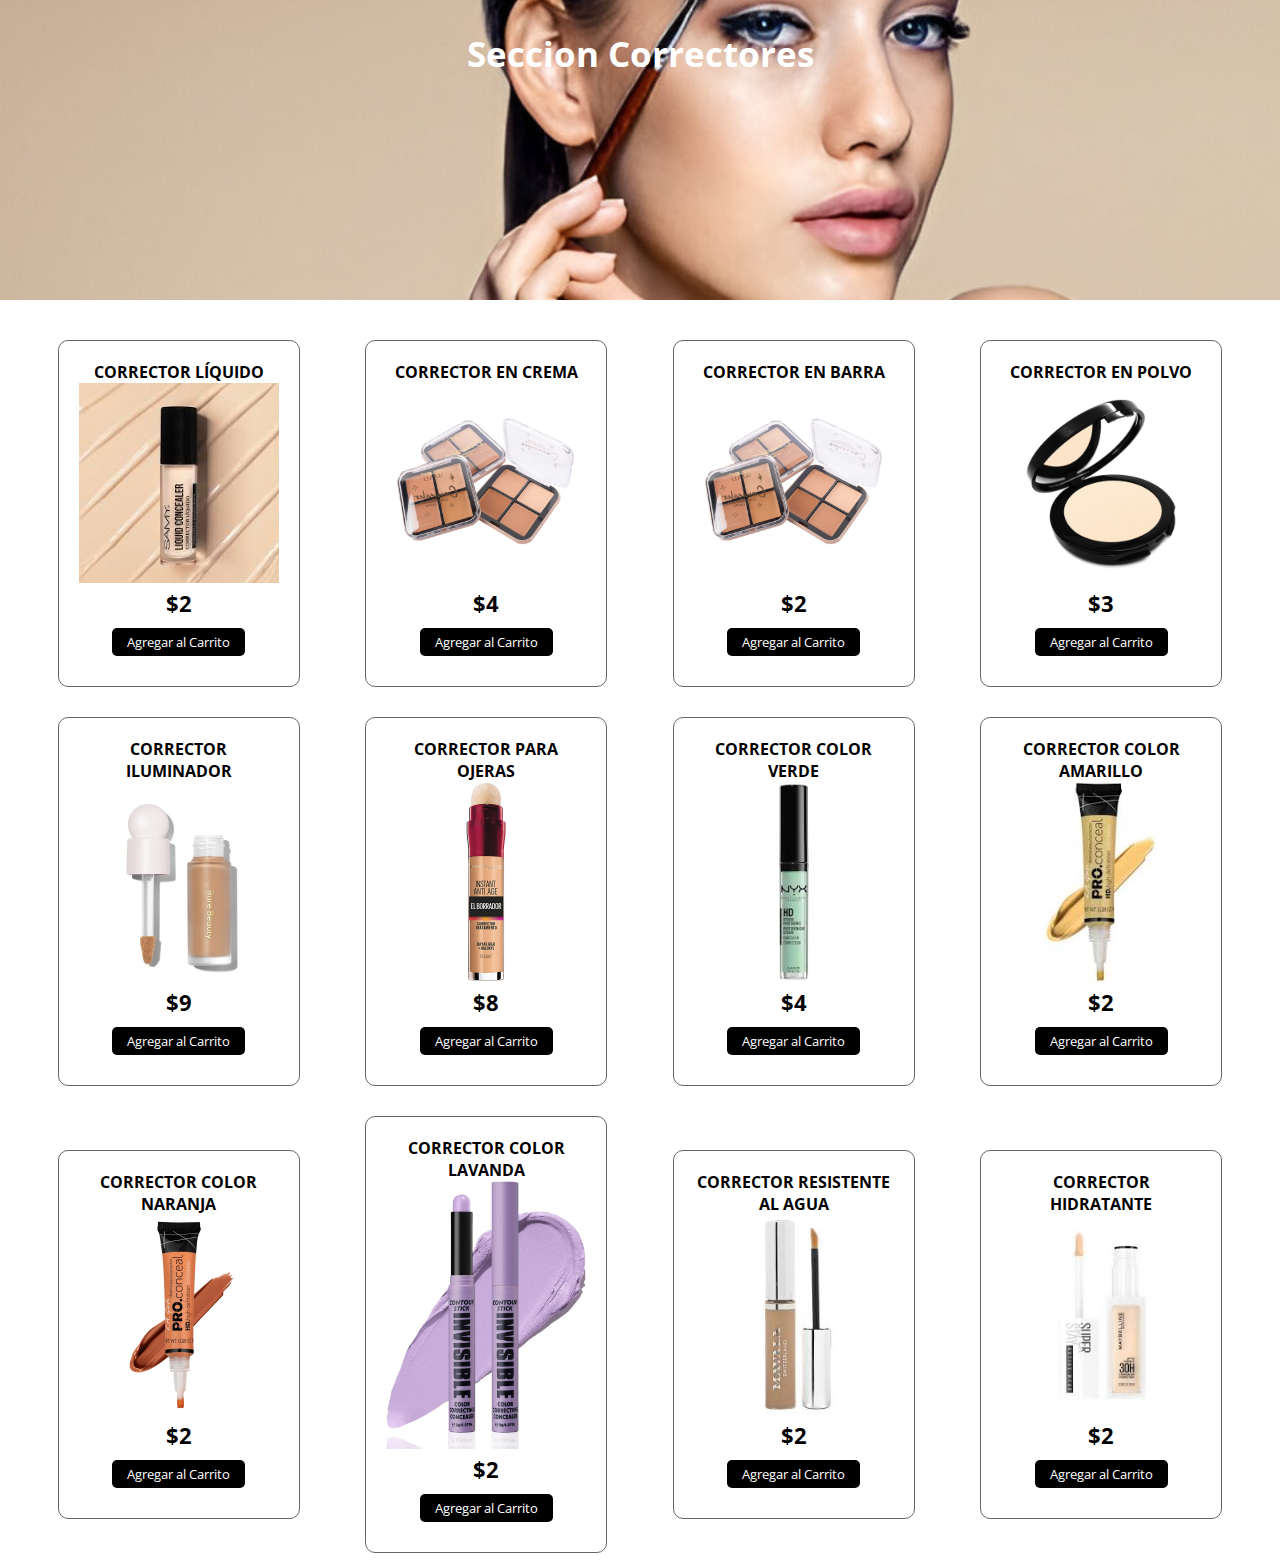
<file: correctores/index.html>
<!DOCTYPE html>
<html lang="es">
<head>
    <meta charset="UTF-8">
    <meta http-equiv="X-UA-Compatible" content="IE=edge">
    <meta name="viewport" content="width=device-width, initial-scale=1.0">
    <link rel="stylesheet" href="https://cdnjs.cloudflare.com/ajax/libs/font-awesome/6.2.1/css/all.min.css" integrity="sha512-MV7K8+y+gLIBoVD59lQIYicR65iaqukzvf/nwasF0nqhPay5w/9lJmVM2hMDcnK1OnMGCdVK+iQrJ7lzPJQd1w==" crossorigin="anonymous" referrerpolicy="no-referrer" />
    <link rel="stylesheet" href="estilo.css">
    <script src="app.js" async></script>
    <title>correctores | </title>
</head>
<body>
    <header>
        <h1>Seccion Correctores</h1>
    </header>
    <section class="contenedor">
        <div class="contenedor-items">
            <div class="item">
                <span class="titulo-item">Corrector líquido</span>
                <img src="img/correctorliquido.jpeg" alt="" class="img-item">
                <span class="precio-item">$2</span>
                <button class="boton-item">Agregar al Carrito</button>
            </div>
            <div class="item">
                <span class="titulo-item">Corrector en crema</span>
                <img src="img/Correctorencrema.jpg" alt="" class="img-item">
                <span class="precio-item">$4</span>
                <button class="boton-item">Agregar al Carrito</button>
            </div>
            <div class="item">
                <span class="titulo-item">Corrector en barra</span>
                <img src="img/Correctorencrema.jpg" alt="" class="img-item">
                <span class="precio-item">$2</span>
                <button class="boton-item">Agregar al Carrito</button>
            </div>
            <div class="item">
                <span class="titulo-item">Corrector en polvo</span>
                <img src="img/correctorenpolvo.jpg" alt="" class="img-item">
                <span class="precio-item">$3</span>
                <button class="boton-item">Agregar al Carrito</button>
            </div>
            <div class="item">
                <span class="titulo-item">Corrector iluminador</span>
                <img src="img/iluminador.jpg" alt="" class="img-item">
                <span class="precio-item">$9</span>
                <button class="boton-item">Agregar al Carrito</button>
            </div>
            <div class="item">
                <span class="titulo-item">Corrector para ojeras</span>
                <img src="img/ojeras.jpg" alt="" class="img-item">
                <span class="precio-item">$8</span>
                <button class="boton-item">Agregar al Carrito</button>
            </div>
            <div class="item">
                <span class="titulo-item">Corrector color verde</span>
                <img src="img/verde.jpeg" alt="" class="img-item">
                <span class="precio-item">$4</span>
                <button class="boton-item">Agregar al Carrito</button>
            </div>
            <div class="item">
                <span class="titulo-item">Corrector color amarillo</span>
                <img src="img/amarillo.jpeg" alt="" class="img-item">
                <span class="precio-item">$2</span>
                <button class="boton-item">Agregar al Carrito</button>
            </div>
            <div class="item">
                <span class="titulo-item">Corrector color naranja</span>
                <img src="img/naranja.png" alt="" class="img-item">
                <span class="precio-item">$2</span>
                <button class="boton-item">Agregar al Carrito</button>
            </div>
            <div class="item">
                <span class="titulo-item">Corrector color lavanda</span>
                <img src="img/lavanda.jpg" alt="" class="img-item">
                <span class="precio-item">$2</span>
                <button class="boton-item">Agregar al Carrito</button>
            </div>
            <div class="item">
                <span class="titulo-item">Corrector resistente al agua</span>
                <img src="img/agua.jpeg" alt="" class="img-item">
                <span class="precio-item">$2</span>
                <button class="boton-item">Agregar al Carrito</button>
            </div>
            <div class="item">
                <span class="titulo-item">Corrector hidratante</span>
                <img src="img/hidratante.jpeg" alt="" class="img-item">
                <span class="precio-item">$2</span>
                <button class="boton-item">Agregar al Carrito</button>
            </div>
        </div>
        <!-- Carrito de Compras -->
        <div class="carrito" id="carrito">
            <div class="header-carrito">
                <h2>Tu Carrito</h2>
            </div>

            <div class="carrito-items">
                <!-- 
                <div class="carrito-item">
                    <img src="img/boxengasse.png" width="80px" alt="">
                    <div class="carrito-item-detalles">
                        <span class="carrito-item-titulo">Box Engasse</span>
                        <div class="selector-cantidad">
                            <i class="fa-solid fa-minus restar-cantidad"></i>
                            <input type="text" value="1" class="carrito-item-cantidad" disabled>
                            <i class="fa-solid fa-plus sumar-cantidad"></i>
                        </div>
                        <span class="carrito-item-precio">$15.000,00</span>
                    </div>
                   <span class="btn-eliminar">
                        <i class="fa-solid fa-trash"></i>
                   </span>
                </div>
                <div class="carrito-item">
                    <img src="img/skinglam.png" width="80px" alt="">
                    <div class="carrito-item-detalles">
                        <span class="carrito-item-titulo">Skin Glam</span>
                        <div class="selector-cantidad">
                            <i class="fa-solid fa-minus restar-cantidad"></i>
                            <input type="text" value="3" class="carrito-item-cantidad" disabled>
                            <i class="fa-solid fa-plus sumar-cantidad"></i>
                        </div>
                        <span class="carrito-item-precio">$18.000,00</span>
                    </div>
                   <button class="btn-eliminar">
                        <i class="fa-solid fa-trash"></i>
                   </button>
                </div>
                 -->
            </div>
            <div class="carrito-total">
                <div class="fila">
                    <strong>Tu Total</strong>
                    <span class="carrito-precio-total">
                        $120.000,00
                    </span>
                </div>
                <button class="btn-pagar">Pagar <i class="fa-solid fa-bag-shopping"></i> </button>
            </div>
        </div>
    </section>
</body>
</html>
</file>
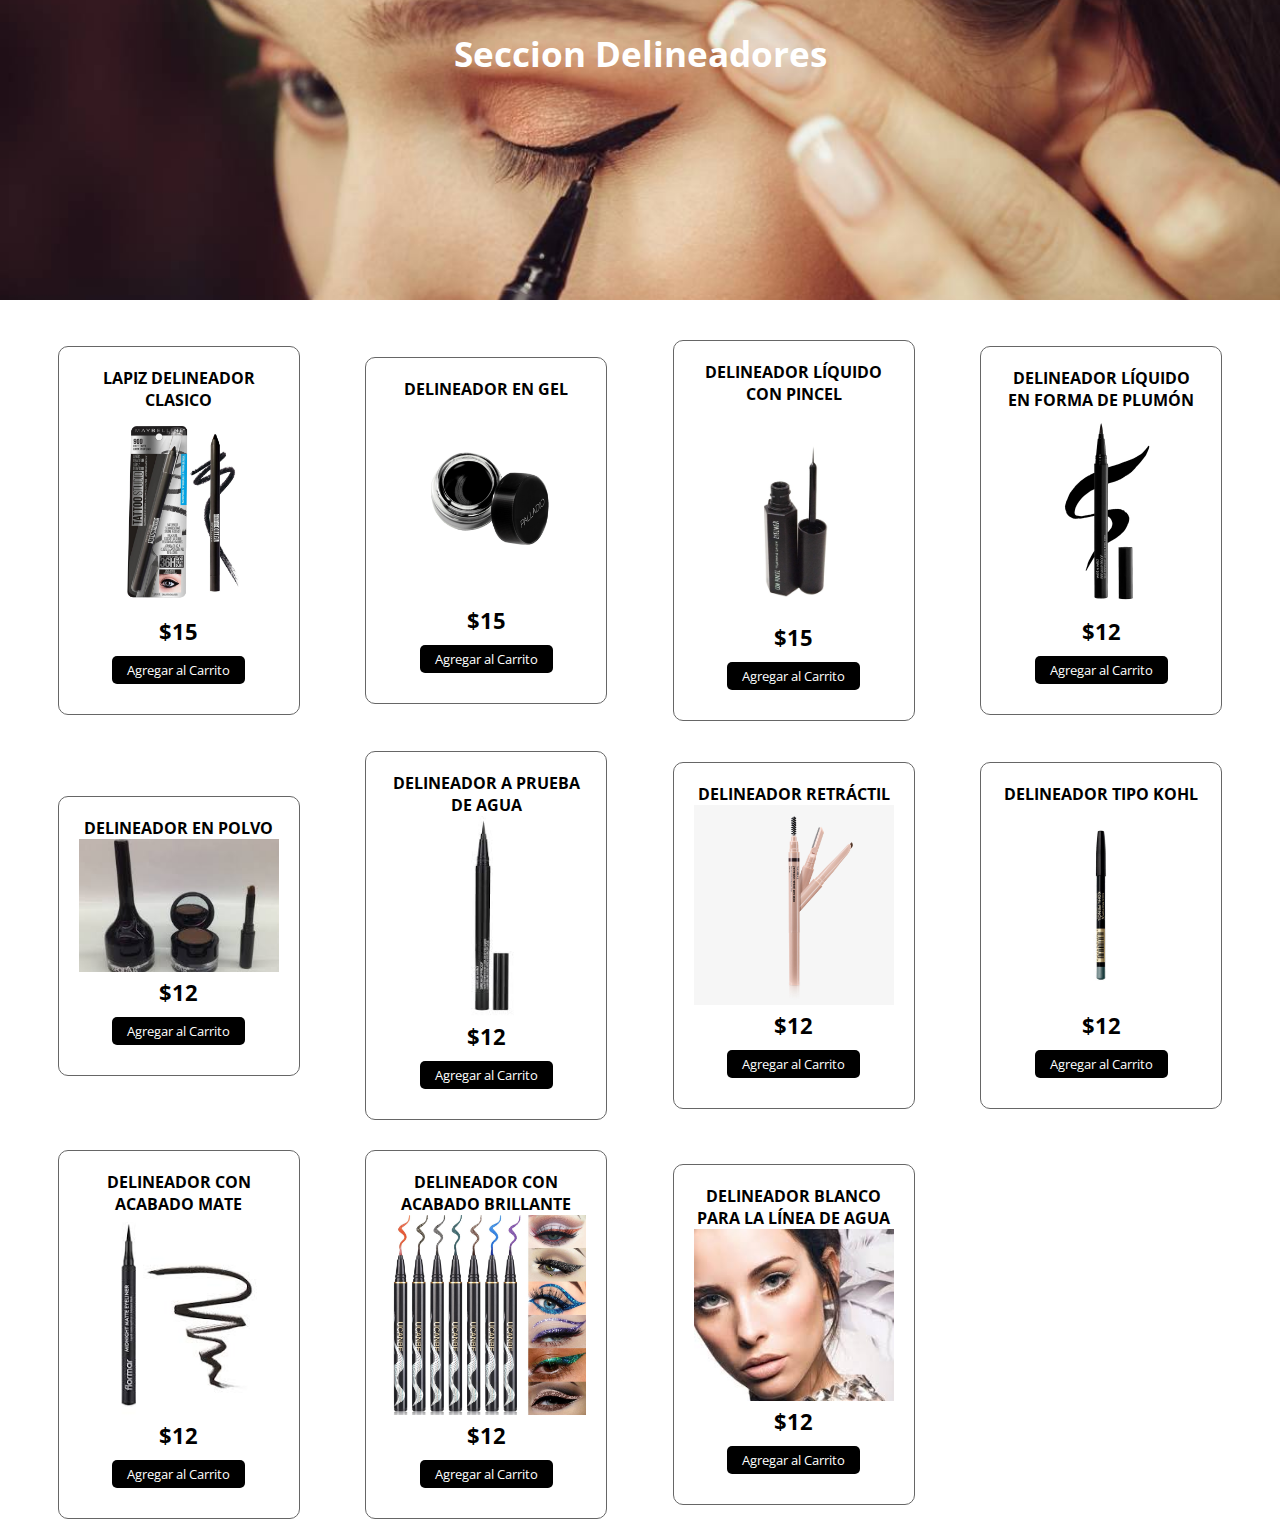
<file: Delineadores/index.html>
<!DOCTYPE html>
<html lang="es">
<head>
    <meta charset="UTF-8">
    <meta http-equiv="X-UA-Compatible" content="IE=edge">
    <meta name="viewport" content="width=device-width, initial-scale=1.0">
    <link rel="stylesheet" href="https://cdnjs.cloudflare.com/ajax/libs/font-awesome/6.2.1/css/all.min.css" integrity="sha512-MV7K8+y+gLIBoVD59lQIYicR65iaqukzvf/nwasF0nqhPay5w/9lJmVM2hMDcnK1OnMGCdVK+iQrJ7lzPJQd1w==" crossorigin="anonymous" referrerpolicy="no-referrer" />
    <link rel="stylesheet" href="estilo.css">
    <script src="app.js" async></script>
    <title>Delineadores | </title>
</head>
<body>
    <header>
        <h1>Seccion Delineadores</h1>
    </header>
    <section class="contenedor">
        <!-- Contenedor de elementos -->
        <div class="contenedor-items">
            <div class="item">
                <span class="titulo-item">Lapiz Delineador Clasico</span>
                <img src="img/delienador1.jpg" alt="" class="img-item">
                <span class="precio-item">$15</span>
                <button class="boton-item">Agregar al Carrito</button>
            </div>
            <div class="item">
                <span class="titulo-item">Delineador en Gel</span>
                <img src="img/gel.jpg" alt="" class="img-item">
                <span class="precio-item">$15</span>
                <button class="boton-item">Agregar al Carrito</button>
            </div>
            <div class="item">
                <span class="titulo-item">Delineador líquido con pincel</span>
                <img src="img/liquidopincel.jpeg" alt="" class="img-item">
                <span class="precio-item">$15</span>
                <button class="boton-item">Agregar al Carrito</button>
            </div>
            <div class="item">
                <span class="titulo-item">Delineador líquido en forma de plumón</span>
                <img src="img/plumon.jpg" alt="" class="img-item">
                <span class="precio-item">$12</span>
                <button class="boton-item">Agregar al Carrito</button>
            </div>
            <div class="item">
                <span class="titulo-item">Delineador en polvo</span>
                <img src="img/polvoi.jpeg" alt="" class="img-item">
                <span class="precio-item">$12</span>
                <button class="boton-item">Agregar al Carrito</button>
            </div>
            <div class="item">
                <span class="titulo-item">Delineador a prueba de agua</span>
                <img src="img/apruebadeagua.jpeg" alt="" class="img-item">
                <span class="precio-item">$12</span>
                <button class="boton-item">Agregar al Carrito</button>
            </div>
            <div class="item">
                <span class="titulo-item">Delineador retráctil</span>
                <img src="img/retractil.jpg" alt="" class="img-item">
                <span class="precio-item">$12</span>
                <button class="boton-item">Agregar al Carrito</button>
            </div>
            <div class="item">
                <span class="titulo-item">Delineador tipo kohl</span>
                <img src="img/tipokhol.jpg" alt="" class="img-item">
                <span class="precio-item">$12</span>
                <button class="boton-item">Agregar al Carrito</button>
            </div>
            <div class="item">
                <span class="titulo-item">Delineador con acabado mate</span>
                <img src="img/mate.jpeg" alt="" class="img-item">
                <span class="precio-item">$12</span>
                <button class="boton-item">Agregar al Carrito</button>
            </div>
            <div class="item">
                <span class="titulo-item">Delineador con acabado brillante</span>
                <img src="img/brillante.jpg" alt="" class="img-item">
                <span class="precio-item">$12</span>
                <button class="boton-item">Agregar al Carrito</button>
            </div>
            <div class="item">
                <span class="titulo-item">Delineador blanco para la línea de agua</span>
                <img src="img/blancaagua.jpeg" alt="" class="img-item">
                <span class="precio-item">$12</span>
                <button class="boton-item">Agregar al Carrito</button>
            </div>
        </div>
        <!-- Carrito de Compras -->
        <div class="carrito" id="carrito">
            <div class="header-carrito">
                <h2>Tu Carrito</h2>
            </div>

            <div class="carrito-items">
                <!-- 
                <div class="carrito-item">
                    <img src="img/boxengasse.png" width="80px" alt="">
                    <div class="carrito-item-detalles">
                        <span class="carrito-item-titulo">Box Engasse</span>
                        <div class="selector-cantidad">
                            <i class="fa-solid fa-minus restar-cantidad"></i>
                            <input type="text" value="1" class="carrito-item-cantidad" disabled>
                            <i class="fa-solid fa-plus sumar-cantidad"></i>
                        </div>
                        <span class="carrito-item-precio">$15.000,00</span>
                    </div>
                   <span class="btn-eliminar">
                        <i class="fa-solid fa-trash"></i>
                   </span>
                </div>
                <div class="carrito-item">
                    <img src="img/skinglam.png" width="80px" alt="">
                    <div class="carrito-item-detalles">
                        <span class="carrito-item-titulo">Skin Glam</span>
                        <div class="selector-cantidad">
                            <i class="fa-solid fa-minus restar-cantidad"></i>
                            <input type="text" value="3" class="carrito-item-cantidad" disabled>
                            <i class="fa-solid fa-plus sumar-cantidad"></i>
                        </div>
                        <span class="carrito-item-precio">$18.000,00</span>
                    </div>
                   <button class="btn-eliminar">
                        <i class="fa-solid fa-trash"></i>
                   </button>
                </div>
                 -->
            </div>
            <div class="carrito-total">
                <div class="fila">
                    <strong>Tu Total</strong>
                    <span class="carrito-precio-total">
                        $120.000,00
                    </span>
                </div>
                <button class="btn-pagar">Pagar <i class="fa-solid fa-bag-shopping"></i> </button>
            </div>
        </div>
    </section>
</body>
</html>
</file>
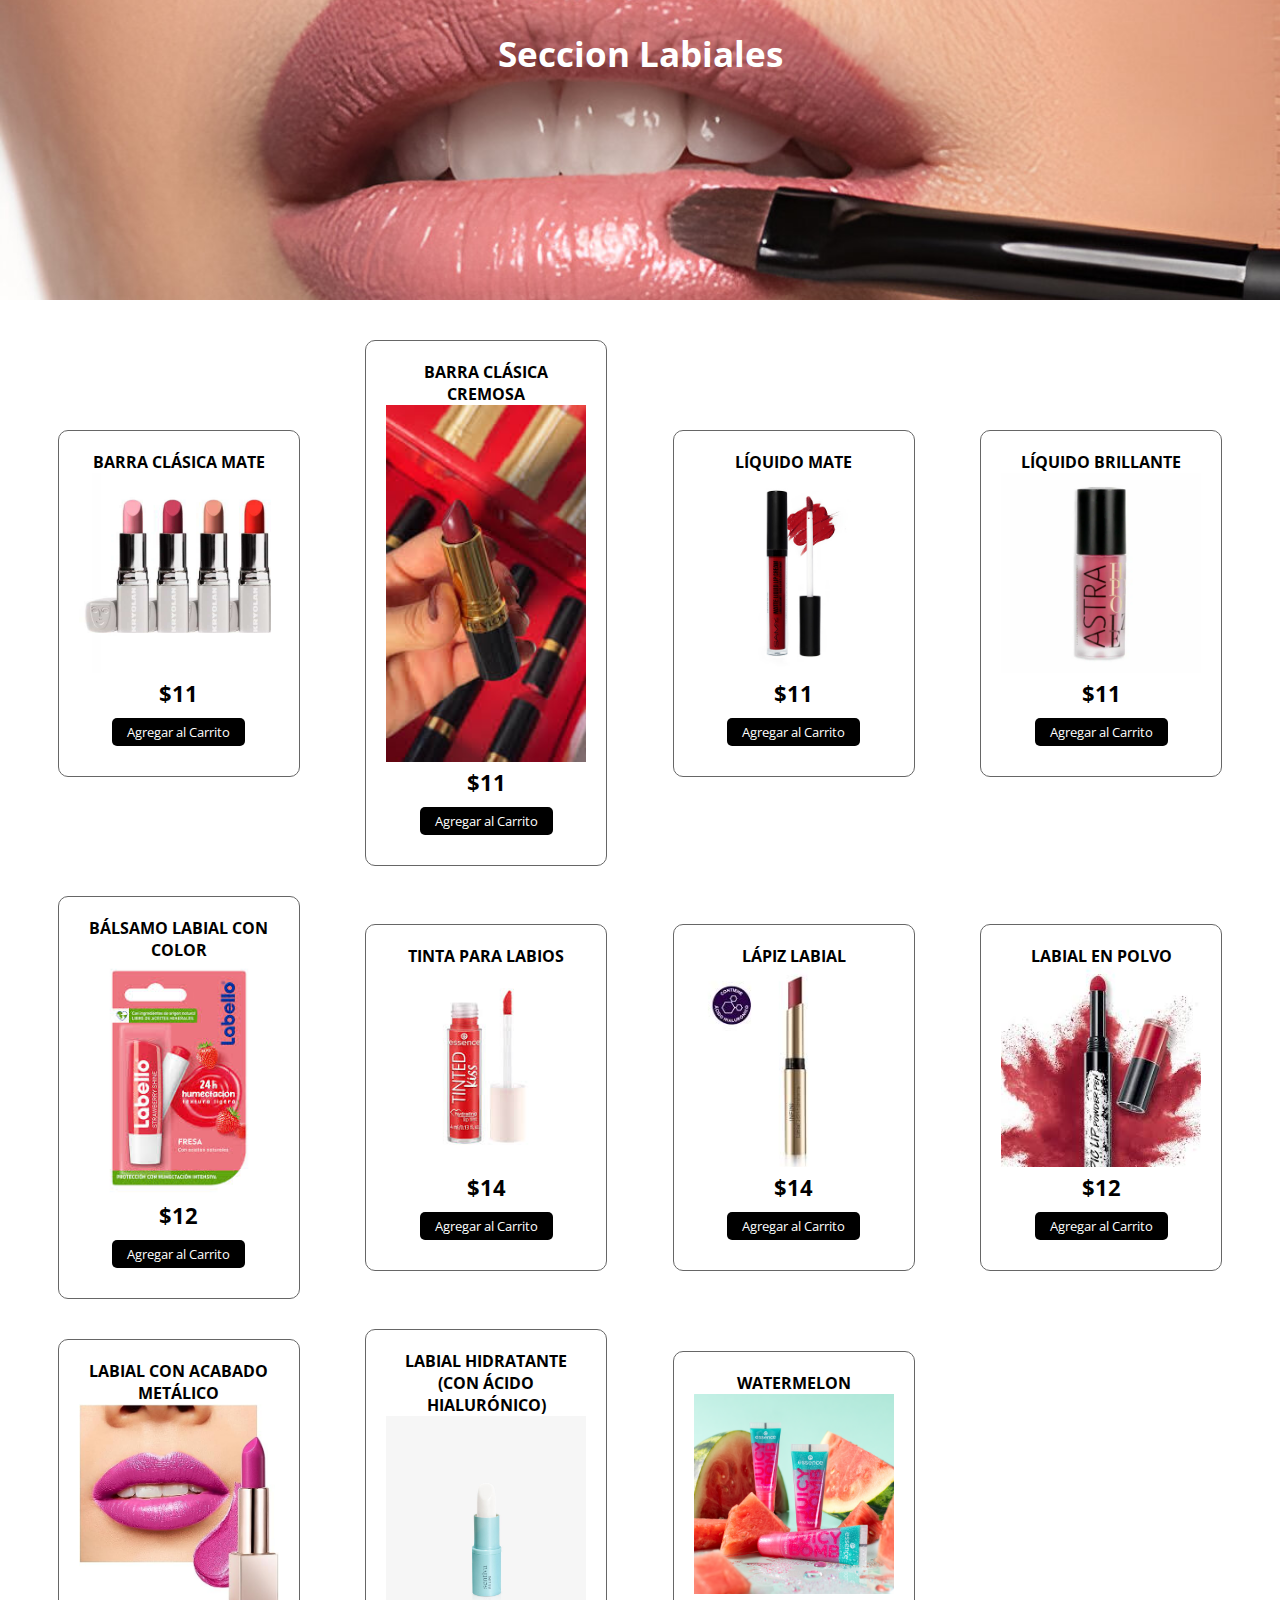
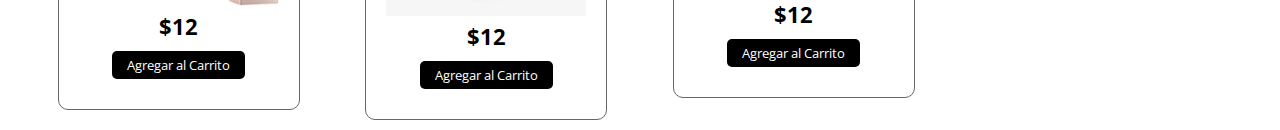
<file: Labiales/index.html>
<!DOCTYPE html>
<html lang="es">
<head>
    <meta charset="UTF-8">
    <meta http-equiv="X-UA-Compatible" content="IE=edge">
    <meta name="viewport" content="width=device-width, initial-scale=1.0">
    <link rel="stylesheet" href="https://cdnjs.cloudflare.com/ajax/libs/font-awesome/6.2.1/css/all.min.css" integrity="sha512-MV7K8+y+gLIBoVD59lQIYicR65iaqukzvf/nwasF0nqhPay5w/9lJmVM2hMDcnK1OnMGCdVK+iQrJ7lzPJQd1w==" crossorigin="anonymous" referrerpolicy="no-referrer" />
    <link rel="stylesheet" href="estilo.css">
    <script src="app.js" async></script>
    <title>Labiales | </title>
</head>
<body>
    <header>
        <h1>Seccion Labiales</h1>
    </header>
    <section class="contenedor">
        <!-- Contenedor de elementos -->
        <div class="contenedor-items">
            <div class="item">
                <span class="titulo-item">Barra clásica mate</span>
                <img src="img/barraclasica.jpg" alt="" class="img-item">
                <span class="precio-item">$11</span>
                <button class="boton-item">Agregar al Carrito</button>
            </div>
            <div class="item">
                <span class="titulo-item">Barra clásica cremosa                </span>
                <img src="img/cremosa.jpeg" alt="" class="img-item">
                <span class="precio-item">$11</span>
                <button class="boton-item">Agregar al Carrito</button>
            </div>
            <div class="item">
                <span class="titulo-item">Líquido mate</span>
                <img src="img/mate.jpg" alt="" class="img-item">
                <span class="precio-item">$11</span>
                <button class="boton-item">Agregar al Carrito</button>
            </div>
            <div class="item">
                <span class="titulo-item">Líquido brillante</span>
                <img src="img/brillantelabial.jpeg" alt="" class="img-item">
                <span class="precio-item">$11</span>
                <button class="boton-item">Agregar al Carrito</button>
            </div>
            <div class="item">
                <span class="titulo-item">Bálsamo labial con color</span>
                <img src="img/balsamo.jpeg" alt="" class="img-item">
                <span class="precio-item">$12</span>
                <button class="boton-item">Agregar al Carrito</button>
            </div>
            <div class="item">
                <span class="titulo-item">Tinta para labios</span>
                <img src="img/tinte.jpeg" alt="" class="img-item">
                <span class="precio-item">$14</span>
                <button class="boton-item">Agregar al Carrito</button>
            </div>
            <div class="item">
                <span class="titulo-item">Lápiz labial</span>
                <img src="img/lapiz.jpeg" alt="" class="img-item">
                <span class="precio-item">$14</span>
                <button class="boton-item">Agregar al Carrito</button>
            </div>
            <div class="item">
                <span class="titulo-item">Labial en polvo</span>
                <img src="img/labialenpolvo.jpeg" alt="" class="img-item">
                <span class="precio-item">$12</span>
                <button class="boton-item">Agregar al Carrito</button>
            </div>
            <div class="item">
                <span class="titulo-item">Labial con acabado metálico</span>
                <img src="img/metalico.jpg" alt="" class="img-item">
                <span class="precio-item">$12</span>
                <button class="boton-item">Agregar al Carrito</button>
            </div>
            <div class="item">
                <span class="titulo-item">Labial hidratante (con ácido hialurónico)</span>
                <img src="img/labialhidratante.jpg" alt="" class="img-item">
                <span class="precio-item">$12</span>
                <button class="boton-item">Agregar al Carrito</button>
            </div>
            <div class="item">
                <span class="titulo-item">watermelon</span>
                <img src="img/watermelon.png" alt="" class="img-item">
                <span class="precio-item">$12</span>
                <button class="boton-item">Agregar al Carrito</button>
            </div>
        </div>
        <!-- Carrito de Compras -->
        <div class="carrito" id="carrito">
            <div class="header-carrito">
                <h2>Tu Carrito</h2>
            </div>

            <div class="carrito-items">
                <!-- 
                <div class="carrito-item">
                    <img src="img/boxengasse.png" width="80px" alt="">
                    <div class="carrito-item-detalles">
                        <span class="carrito-item-titulo">Box Engasse</span>
                        <div class="selector-cantidad">
                            <i class="fa-solid fa-minus restar-cantidad"></i>
                            <input type="text" value="1" class="carrito-item-cantidad" disabled>
                            <i class="fa-solid fa-plus sumar-cantidad"></i>
                        </div>
                        <span class="carrito-item-precio">$15,000,00</span>
                    </div>
                   <span class="btn-eliminar">
                        <i class="fa-solid fa-trash"></i>
                   </span>
                </div>
                <div class="carrito-item">
                    <img src="img/skinglam.png" width="80px" alt="">
                    <div class="carrito-item-detalles">
                        <span class="carrito-item-titulo">Skin Glam</span>
                        <div class="selector-cantidad">
                            <i class="fa-solid fa-minus restar-cantidad"></i>
                            <input type="text" value="3" class="carrito-item-cantidad" disabled>
                            <i class="fa-solid fa-plus sumar-cantidad"></i>
                        </div>
                        <span class="carrito-item-precio">$18,000,00</span>
                    </div>
                   <button class="btn-eliminar">
                        <i class="fa-solid fa-trash"></i>
                   </button>
                </div>
                 -->
            </div>
            <div class="carrito-total">
                <div class="fila">
                    <strong>Tu Total</strong>
                    <span class="carrito-precio-total">
                        $120,000,00
                    </span>
                </div>
                <button class="btn-pagar">Pagar <i class="fa-solid fa-bag-shopping"></i> </button>
            </div>
        </div>
    </section>
</body>
</html>
</file>
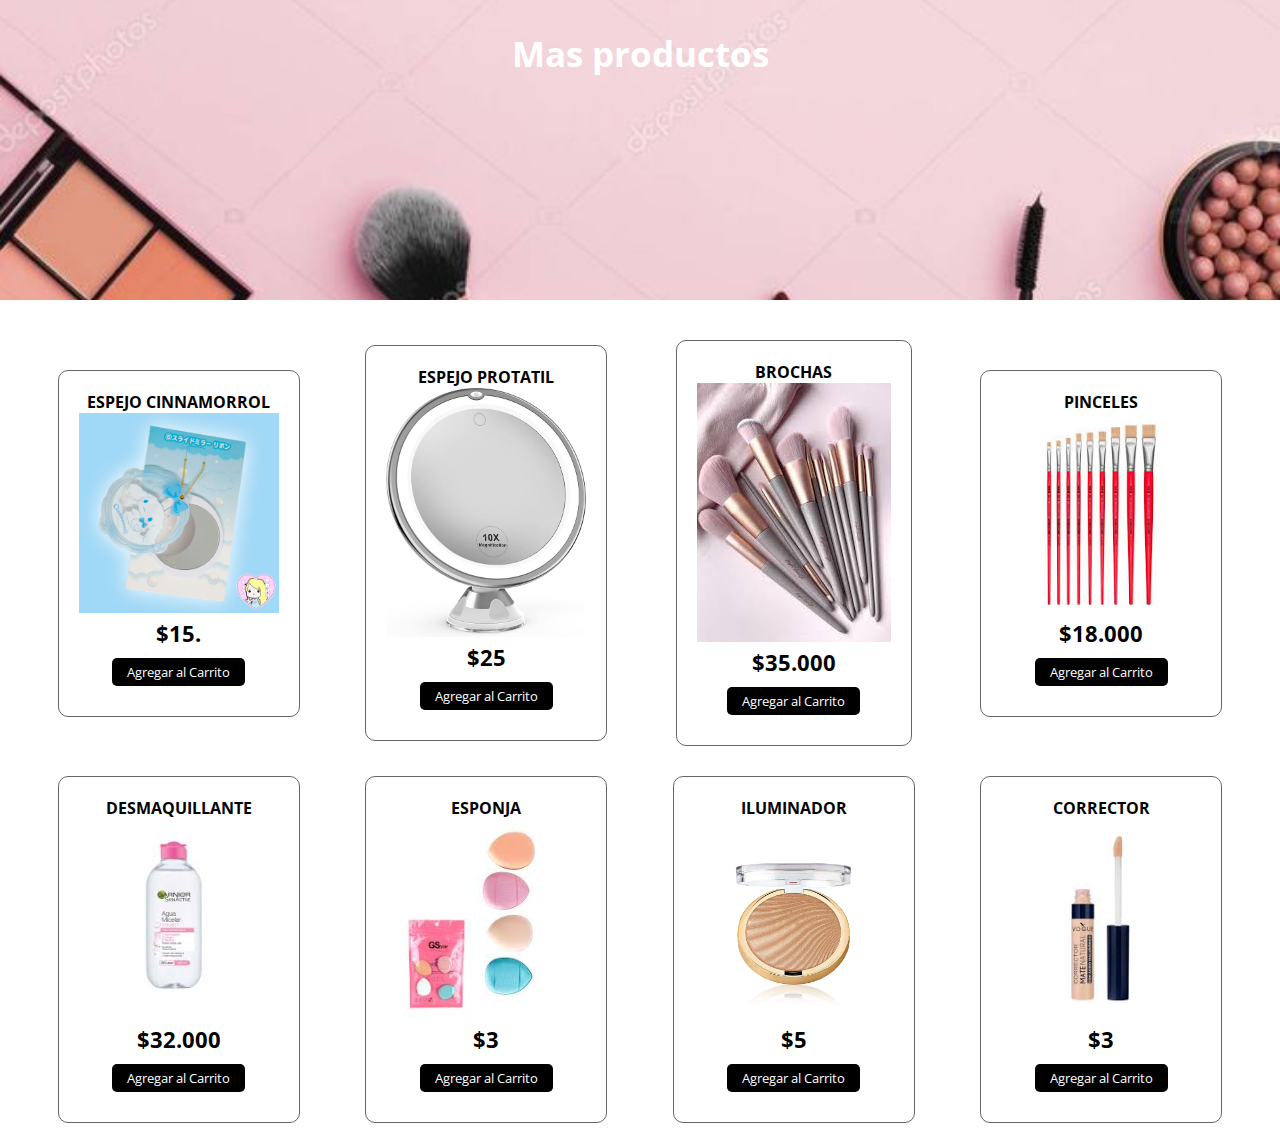
<file: Mas/index.html>
<!DOCTYPE html>
<html lang="es">
<head>
    <meta charset="UTF-8">
    <meta http-equiv="X-UA-Compatible" content="IE=edge">
    <meta name="viewport" content="width=device-width, initial-scale=1.0">
    <link rel="stylesheet" href="https://cdnjs.cloudflare.com/ajax/libs/font-awesome/6.2.1/css/all.min.css" integrity="sha512-MV7K8+y+gLIBoVD59lQIYicR65iaqukzvf/nwasF0nqhPay5w/9lJmVM2hMDcnK1OnMGCdVK+iQrJ7lzPJQd1w==" crossorigin="anonymous" referrerpolicy="no-referrer" />
    <link rel="stylesheet" href="estilo.css">
    <script src="app.js" async></script>
    <title>Productos | </title>
</head>
<body>
    <header>
        <h1>Mas productos</h1>
    </header>
    <section class="contenedor">
        <!-- Contenedor de elementos -->
        <div class="contenedor-items">
            <div class="item">
                <span class="titulo-item">Espejo Cinnamorrol</span>
                <img src="img/cinna.jpg" alt="" class="img-item">
                <span class="precio-item">$15.</span>
                <button class="boton-item">Agregar al Carrito</button>
            </div>
            <div class="item">
                <span class="titulo-item">Espejo Protatil</span>
                <img src="img/portatil.jpeg" alt="" class="img-item">
                <span class="precio-item">$25</span>
                <button class="boton-item">Agregar al Carrito</button>
            </div>
            <div class="item">
                <span class="titulo-item">Brochas</span>
                <img src="img/brochas.jpeg" alt="" class="img-item">
                <span class="precio-item">$35.000</span>
                <button class="boton-item">Agregar al Carrito</button>
            </div>
            <div class="item">
                <span class="titulo-item">Pinceles</span>
                <img src="img/pinceles.jpeg" alt="" class="img-item">
                <span class="precio-item">$18.000</span>
                <button class="boton-item">Agregar al Carrito</button>
            </div>
            <div class="item">
                <span class="titulo-item">desmaquillante</span>
                <img src="img/desmaquillante.jpeg" alt="" class="img-item">
                <span class="precio-item">$32.000</span>
                <button class="boton-item">Agregar al Carrito</button>
            </div>
            <div class="item">
                <span class="titulo-item">esponja</span>
                <img src="img/esponja.jpeg" alt="" class="img-item">
                <span class="precio-item">$3</span>
                <button class="boton-item">Agregar al Carrito</button>
            </div>
            <div class="item">
                <span class="titulo-item">iluminador</span>
                <img src="img/iluminado.jpg" alt="" class="img-item">
                <span class="precio-item">$5</span>
                <button class="boton-item">Agregar al Carrito</button>
            </div>
            <div class="item">
                <span class="titulo-item">Corrector</span>
                <img src="img/images.jpeg" alt="" class="img-item">
                <span class="precio-item">$3</span>
                <button class="boton-item">Agregar al Carrito</button>
            </div>
        </div>
        <!-- Carrito de Compras -->
        <div class="carrito" id="carrito">
            <div class="header-carrito">
                <h2>Tu Carrito</h2>
            </div>

            <div class="carrito-items">
                <!-- 
                <div class="carrito-item">
                    <img src="img/boxengasse.png" width="80px" alt="">
                    <div class="carrito-item-detalles">
                        <span class="carrito-item-titulo">Box Engasse</span>
                        <div class="selector-cantidad">
                            <i class="fa-solid fa-minus restar-cantidad"></i>
                            <input type="text" value="1" class="carrito-item-cantidad" disabled>
                            <i class="fa-solid fa-plus sumar-cantidad"></i>
                        </div>
                        <span class="carrito-item-precio">$15.000,00</span>
                    </div>
                   <span class="btn-eliminar">
                        <i class="fa-solid fa-trash"></i>
                   </span>
                </div>
                <div class="carrito-item">
                    <img src="img/skinglam.png" width="80px" alt="">
                    <div class="carrito-item-detalles">
                        <span class="carrito-item-titulo">Skin Glam</span>
                        <div class="selector-cantidad">
                            <i class="fa-solid fa-minus restar-cantidad"></i>
                            <input type="text" value="3" class="carrito-item-cantidad" disabled>
                            <i class="fa-solid fa-plus sumar-cantidad"></i>
                        </div>
                        <span class="carrito-item-precio">$18.000,00</span>
                    </div>
                   <button class="btn-eliminar">
                        <i class="fa-solid fa-trash"></i>
                   </button>
                </div>
                 -->
            </div>
            <div class="carrito-total">
                <div class="fila">
                    <strong>Tu Total</strong>
                    <span class="carrito-precio-total">
                        $120.000,00
                    </span>
                </div>
                <button class="btn-pagar" >Pagar <i class="fa-solid fa-bag-shopping"></i> </button>
            </div>
        </div>
    </section>
</body>
</html>
</file>
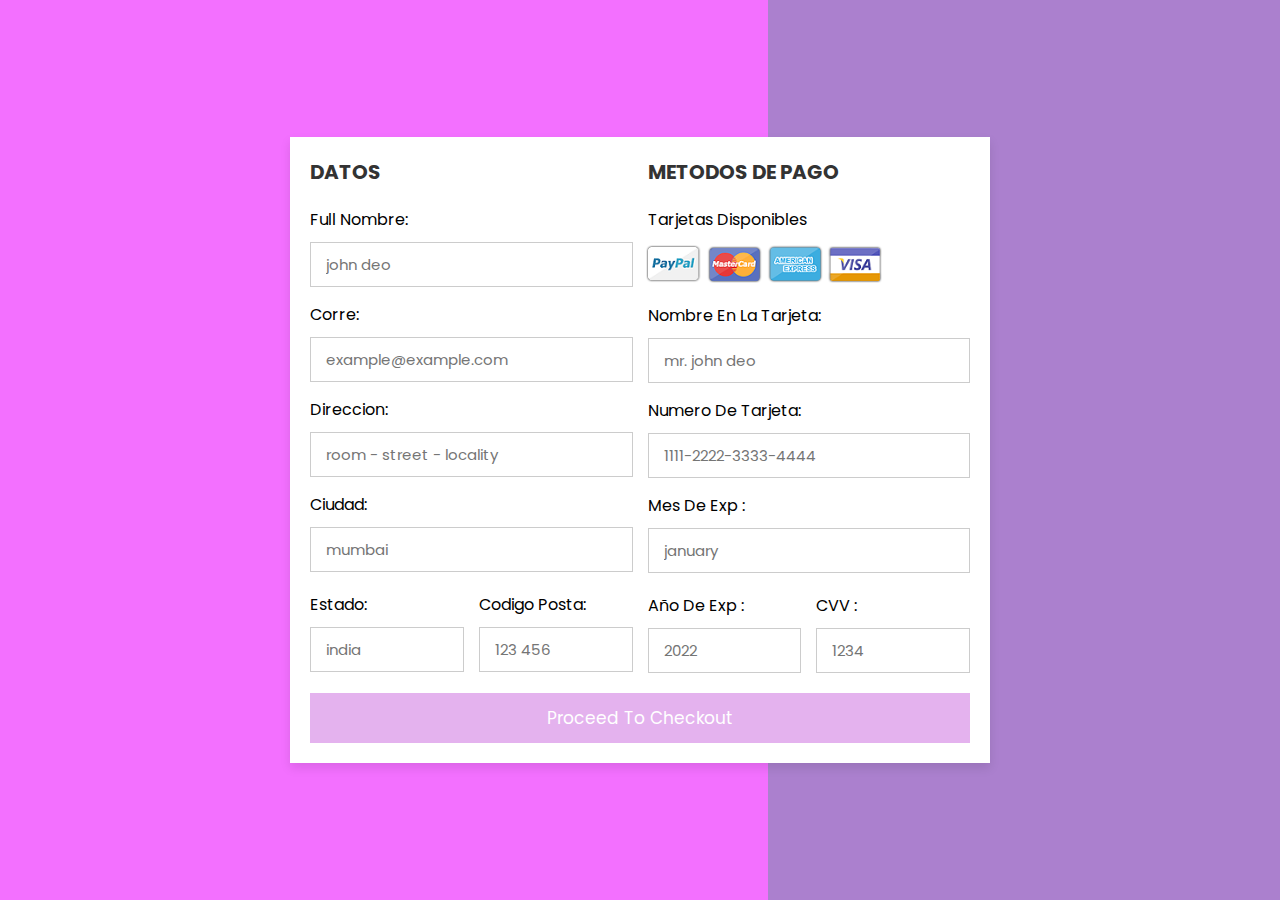
<file: pago/index.html>
<!DOCTYPE html>
<html lang="en">
<head>
    <meta charset="UTF-8">
    <meta http-equiv="X-UA-Compatible" content="IE=edge">
    <meta name="viewport" content="width=device-width, initial-scale=1.0">
    
    <!-- custom css file link  -->
    <link rel="stylesheet" href="css/style.css">

</head>
<body>

<div class="container">

    <form action="">

        <div class="row">

            <div class="col">

                <h3 class="title">Datos</h3>

                <div class="inputBox">
                    <span>full Nombre:</span>
                    <input type="text" placeholder="john deo">
                </div>
                <div class="inputBox">
                    <span>Corre:</span>
                    <input type="email" placeholder="example@example.com">
                </div>
                <div class="inputBox">
                    <span>direccion:</span>
                    <input type="text" placeholder="room - street - locality">
                </div>
                <div class="inputBox">
                    <span>Ciudad:</span>
                    <input type="text" placeholder="mumbai">
                </div>

                <div class="flex">
                    <div class="inputBox">
                        <span>Estado:</span>
                        <input type="text" placeholder="india">
                    </div>
                    <div class="inputBox">
                        <span>Codigo Posta:</span>
                        <input type="text" placeholder="123 456">
                    </div>
                </div>

            </div>

            <div class="col">

                <h3 class="title">Metodos de pago</h3>

                <div class="inputBox">
                    <span>Tarjetas disponibles</span>
                    <img src="images/card_img.png" alt="">
                </div>
                <div class="inputBox">
                    <span>Nombre en la tarjeta:</span>
                    <input type="text" placeholder="mr. john deo">
                </div>
                <div class="inputBox">
                    <span>Numero de tarjeta:</span>
                    <input type="number" placeholder="1111-2222-3333-4444">
                </div>
                <div class="inputBox">
                    <span>Mes de exp :</span>
                    <input type="text" placeholder="january">
                </div>

                <div class="flex">
                    <div class="inputBox">
                        <span>año de exp :</span>
                        <input type="number" placeholder="2022">
                    </div>
                    <div class="inputBox">
                        <span>CVV :</span>
                        <input type="text" placeholder="1234">
                    </div>
                </div>

            </div>
    
        </div>

        <input type="submit" value="proceed to checkout" class="submit-btn">

    </form>

</div>    
    
</body>
</html>
</file>
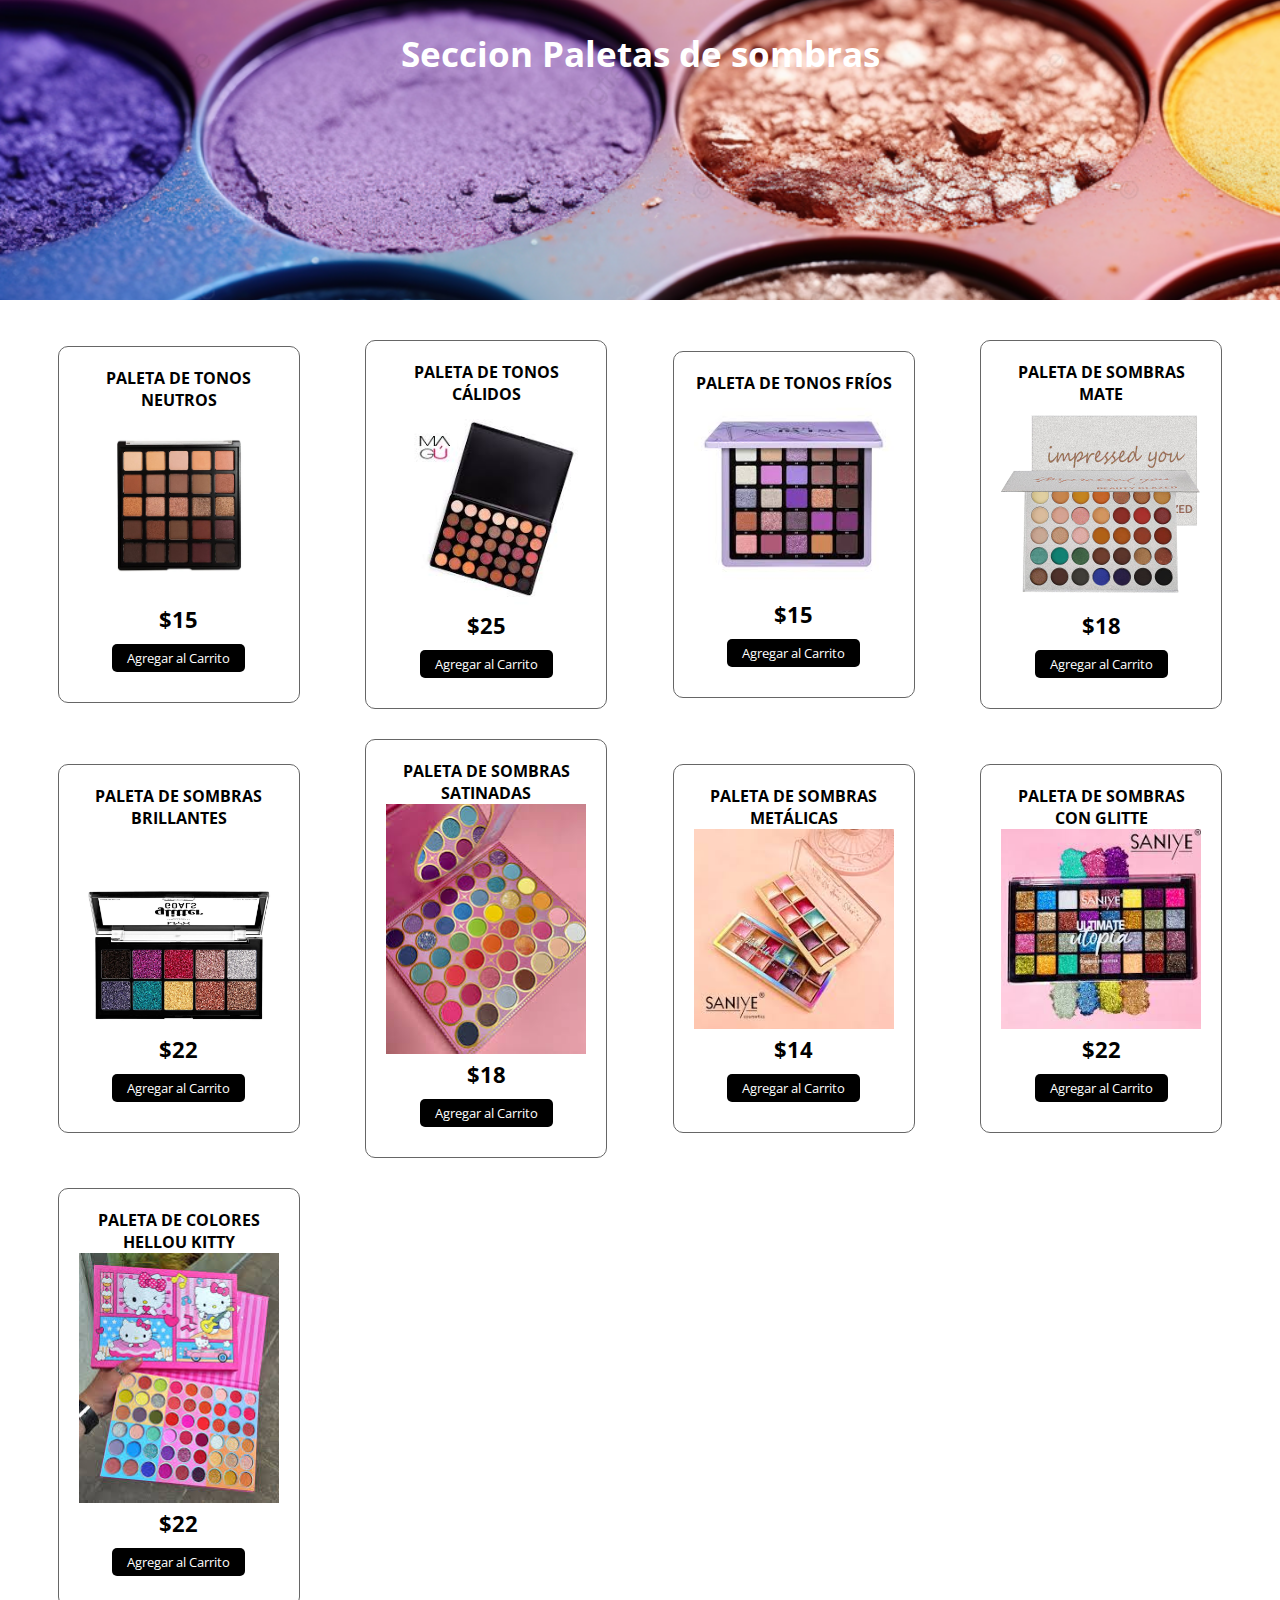
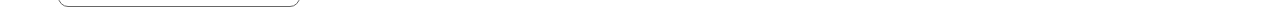
<file: Paleta de sombras/index.html>
<!DOCTYPE html>
<html lang="es">
<head>
    <meta charset="UTF-8">
    <meta http-equiv="X-UA-Compatible" content="IE=edge">
    <meta name="viewport" content="width=device-width, initial-scale=1.0">
    <link rel="stylesheet" href="https://cdnjs.cloudflare.com/ajax/libs/font-awesome/6.2.1/css/all.min.css" integrity="sha512-MV7K8+y+gLIBoVD59lQIYicR65iaqukzvf/nwasF0nqhPay5w/9lJmVM2hMDcnK1OnMGCdVK+iQrJ7lzPJQd1w==" crossorigin="anonymous" referrerpolicy="no-referrer" />
    <link rel="stylesheet" href="estilo.css">
    <script src="app.js" async></script>
    <title>Paletas| </title>
</head>
<body>
    <header>
        <h1>Seccion Paletas de sombras</h1>
    </header>
    <section class="contenedor">
        <!-- Contenedor de elementos -->
        <div class="contenedor-items">
            <div class="item">
                <span class="titulo-item">Paleta de tonos neutros</span>
                <img src="img/neutro.jpg" alt="" class="img-item">
                <span class="precio-item">$15</span>
                <button class="boton-item">Agregar al Carrito</button>
            </div>
            <div class="item">
                <span class="titulo-item">Paleta de tonos cálidos</span>
                <img src="img/calidos.jpeg" alt="" class="img-item">
                <span class="precio-item">$25</span>
                <button class="boton-item">Agregar al Carrito</button>
            </div>
            <div class="item">
                <span class="titulo-item">Paleta de tonos fríos</span>
                <img src="img/frios.jpeg" alt="" class="img-item">
                <span class="precio-item">$15</span>
                <button class="boton-item">Agregar al Carrito</button>
            </div>
            <div class="item">
                <span class="titulo-item">Paleta de sombras mate</span>
                <img src="img/mate.jpg" alt="" class="img-item">
                <span class="precio-item">$18</span>
                <button class="boton-item">Agregar al Carrito</button>
            </div>
            <div class="item">
                <span class="titulo-item">Paleta de sombras brillantes</span>
                <img src="img/brillante.jpeg" alt="" class="img-item">
                <span class="precio-item">$22</span>
                <button class="boton-item">Agregar al Carrito</button>
            </div>
            <div class="item">
                <span class="titulo-item">Paleta de sombras satinadas</span>
                <img src="img/satinadas.jpeg" alt="" class="img-item">
                <span class="precio-item">$18</span>
                <button class="boton-item">Agregar al Carrito</button>
            </div>
            <div class="item">
                <span class="titulo-item">Paleta de sombras metálicas</span>
                <img src="img/metalicas.jpeg" alt="" class="img-item">
                <span class="precio-item">$14</span>
                <button class="boton-item">Agregar al Carrito</button>
            </div>
            <div class="item">
                <span class="titulo-item">Paleta de sombras con glitte</span>
                <img src="img/glitter.jpeg" alt="" class="img-item">
                <span class="precio-item">$22</span>
                <button class="boton-item">Agregar al Carrito</button>
            </div>
            <div class="item">
                <span class="titulo-item">Paleta de colores Hellou Kitty</span>
                <img src="img/kitty.jpeg" alt="" class="img-item">
                <span class="precio-item">$22</span>
                <button class="boton-item">Agregar al Carrito</button>
            </div>
        </div>
        <!-- Carrito de Compras -->
        <div class="carrito" id="carrito">
            <div class="header-carrito">
                <h2>Tu Carrito</h2>
            </div>

            <div class="carrito-items">
                <!-- 
                <div class="carrito-item">
                    <img src="img/boxengasse.png" width="80px" alt="">
                    <div class="carrito-item-detalles">
                        <span class="carrito-item-titulo">Box Engasse</span>
                        <div class="selector-cantidad">
                            <i class="fa-solid fa-minus restar-cantidad"></i>
                            <input type="text" value="1" class="carrito-item-cantidad" disabled>
                            <i class="fa-solid fa-plus sumar-cantidad"></i>
                        </div>
                        <span class="carrito-item-precio">$15.000,00</span>
                    </div>
                   <span class="btn-eliminar">
                        <i class="fa-solid fa-trash"></i>
                   </span>
                </div>
                <div class="carrito-item">
                    <img src="img/skinglam.png" width="80px" alt="">
                    <div class="carrito-item-detalles">
                        <span class="carrito-item-titulo">Skin Glam</span>
                        <div class="selector-cantidad">
                            <i class="fa-solid fa-minus restar-cantidad"></i>
                            <input type="text" value="3" class="carrito-item-cantidad" disabled>
                            <i class="fa-solid fa-plus sumar-cantidad"></i>
                        </div>
                        <span class="carrito-item-precio">$18.000,00</span>
                    </div>
                   <button class="btn-eliminar">
                        <i class="fa-solid fa-trash"></i>
                   </button>
                </div>
                 -->
            </div>
            <div class="carrito-total">
                <div class="fila">
                    <strong>Tu Total</strong>
                    <span class="carrito-precio-total">
                        $120.000,00
                    </span>
                </div>
                <button class="btn-pagar">Pagar <i class="fa-solid fa-bag-shopping"></i> </button>
            </div>
        </div>
    </section>
</body>
</html>
</file>
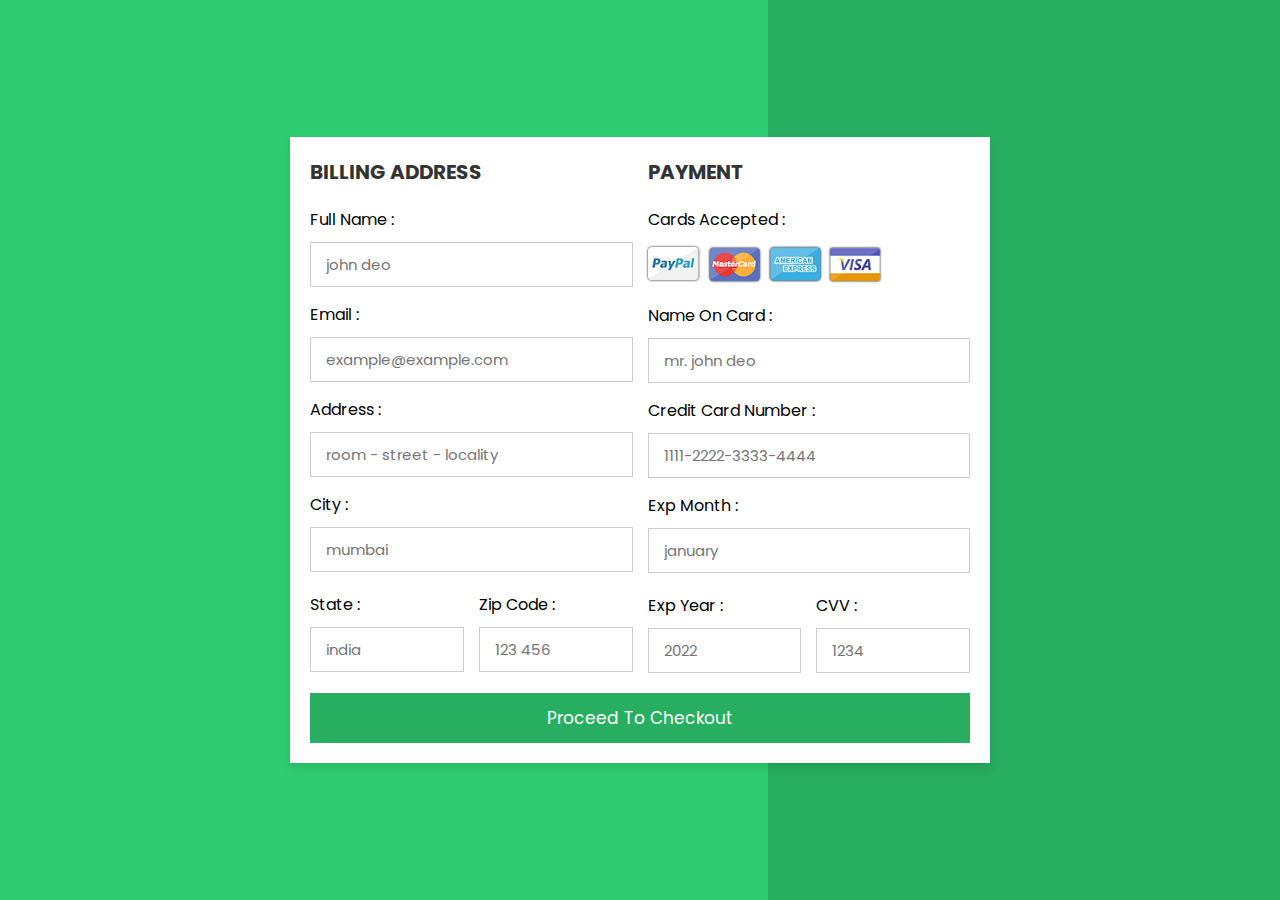
<file: correctores/payment gateway - copia (4)/index.html>
<!DOCTYPE html>
<html lang="en">
<head>
    <meta charset="UTF-8">
    <meta http-equiv="X-UA-Compatible" content="IE=edge">
    <meta name="viewport" content="width=device-width, initial-scale=1.0">
    
    <!-- custom css file link  -->
    <link rel="stylesheet" href="css/style.css">

</head>
<body>

<div class="container">

    <form action="">

        <div class="row">

            <div class="col">

                <h3 class="title">billing address</h3>

                <div class="inputBox">
                    <span>full name :</span>
                    <input type="text" placeholder="john deo">
                </div>
                <div class="inputBox">
                    <span>email :</span>
                    <input type="email" placeholder="example@example.com">
                </div>
                <div class="inputBox">
                    <span>address :</span>
                    <input type="text" placeholder="room - street - locality">
                </div>
                <div class="inputBox">
                    <span>city :</span>
                    <input type="text" placeholder="mumbai">
                </div>

                <div class="flex">
                    <div class="inputBox">
                        <span>state :</span>
                        <input type="text" placeholder="india">
                    </div>
                    <div class="inputBox">
                        <span>zip code :</span>
                        <input type="text" placeholder="123 456">
                    </div>
                </div>

            </div>

            <div class="col">

                <h3 class="title">payment</h3>

                <div class="inputBox">
                    <span>cards accepted :</span>
                    <img src="images/card_img.png" alt="">
                </div>
                <div class="inputBox">
                    <span>name on card :</span>
                    <input type="text" placeholder="mr. john deo">
                </div>
                <div class="inputBox">
                    <span>credit card number :</span>
                    <input type="number" placeholder="1111-2222-3333-4444">
                </div>
                <div class="inputBox">
                    <span>exp month :</span>
                    <input type="text" placeholder="january">
                </div>

                <div class="flex">
                    <div class="inputBox">
                        <span>exp year :</span>
                        <input type="number" placeholder="2022">
                    </div>
                    <div class="inputBox">
                        <span>CVV :</span>
                        <input type="text" placeholder="1234">
                    </div>
                </div>

            </div>
    
        </div>

        <input type="submit" value="proceed to checkout" class="submit-btn">

    </form>

</div>    
    
</body>
</html>
</file>
<file: correctores/estilo.css>
@import url('https://fonts.googleapis.com/css2?family=Open+Sans:wght@300;400;500;600&family=Titillium+Web:wght@200;300;400;600;700&display=swap');
*{
    margin: 0;
    padding:0;
    font-family: 'Open Sans';
}
header{
    background: url(img/fondo.png);
    background-size: cover;
    background-position:center;
    height: 300px;
}
header h1{
    text-align: center;
    font-size: 35px;
    /* background-color: #000; */
    color: #fff;
    padding: 30px 0;
}
.contenedor{
    max-width: 1200px;
    padding: 10px;
    margin: auto;
    display: flex;
    justify-content: space-between;
    /* oculto lo que queda fuera del .contenedor */
    contain: paint;
}
/* SECCION CONTENEDOR DE ITEMS */
.contenedor .contenedor-items{
    margin-top: 30px;
    display: grid;
    grid-template-columns: repeat(auto-fit, minmax(220px, 1fr));
    grid-gap:30px;
    grid-row-gap: 30px;
    /* width: 60%; */
    width: 100%;
    transition: .3s;
}
.contenedor .contenedor-items .item{
    max-width: 200px;
    margin: auto;
    border: 1px solid #666;
    border-radius: 10px;
    padding: 20px;
    transition: .3s;
}
.contenedor .contenedor-items .item .img-item{
    width: 100%;
}
.contenedor .contenedor-items .item:hover{
    box-shadow: 0 0 10px #666;
    scale: 1.05;
}
.contenedor .contenedor-items .item .titulo-item{
    display: block;
    font-weight: bold;
    text-align: center;
    text-transform: uppercase;
}
.contenedor .contenedor-items .item .precio-item{
    display: block;
    text-align: center;
    font-weight: bold;
    font-size: 22px;
}

.contenedor .contenedor-items .item .boton-item{
    display: block;
    margin: 10px auto;
    border: none;
    background-color: black;
    color: #fff;
    padding: 5px 15px;
    border-radius: 5px;
    cursor: pointer;
}
/* seccion carrito */
.carrito{
    border: 1px solid #666;
    width: 35%;
    margin-top: 30px;
    border-radius: 10px;
    overflow: hidden;
    margin-bottom: auto;
    position: sticky !important;
    top: 0;
    transition: .3s;
    /* Estilos para ocultar */
    margin-right: -100%;
    opacity: 0;
}
.carrito .header-carrito{
    background-color: #000;
    color: #fff;
    text-align: center;
    padding: 30px 0;
}
.carrito .carrito-item{
    display: flex;
    align-items: center;
    /* justify-content: space-between; */
    position: relative;
    border-bottom: 1px solid #666;
    padding: 20px;
}
.carrito .carrito-item img{
    margin-right: 20px;
}
.carrito .carrito-item .carrito-item-titulo{
    display: block;
    font-weight: bold;
    margin-bottom: 10px;
    text-transform: uppercase;
}
.carrito .carrito-item .selector-cantidad{
    display: inline-block;
    margin-right: 25px;
}
.carrito .carrito-item .carrito-item-cantidad{
    border: none;
    font-size: 18px;
    background-color: transparent;
    display: inline-block;
    width:30px;
    padding: 5px;
    text-align: center;
}
.carrito .carrito-item .selector-cantidad i{
    font-size: 18px;
    width: 32px;
    height: 32px;
    line-height: 32px;
    text-align: center;
    border-radius: 50%;
    border: 1px solid #000;
    cursor: pointer;
}
.carrito .carrito-item .carrito-item-precio{
    font-weight: bold;
    display: inline-block;
    font-size: 18px;
    margin-bottom: 5px;
}
.carrito .carrito-item .btn-eliminar{
    position: absolute;
    right: 15px;
    top: 15px;
    color: #000;
    font-size: 20px;
    width: 40px;
    height: 40px;
    line-height: 40px;
    text-align: center;
    border-radius: 50%;
    border: 1px solid #000;
    cursor: pointer;
    display: block;
    background: transparent;
    z-index: 20;
}
.carrito .carrito-item .btn-eliminar i{
    pointer-events: none;
}

.carrito-total{
    background-color: #f3f3f3;
    padding: 30px;
}
.carrito-total .fila{
    display: flex;
    justify-content: space-between;
    align-items: center;
    font-size: 22px;
    font-weight: bold;
    margin-bottom: 10px;
}
.carrito-total .btn-pagar{
    display: block;
    width: 100%;
    border: none;
    background: #000;
    color: #fff;
    border-radius: 5px;
    font-size: 18px;
    padding: 20px;
    display: flex;
    justify-content: space-between;
    align-items: center;
    cursor: pointer;
    transition: .3s;
}
.carrito-total .btn-pagar:hover{
    scale: 1.05;
}

/* SECCION RESPONSIVE */
@media screen and (max-width: 850px) {
    .contenedor {
      display: block;
    }
    .contenedor-items{
        width: 100% !important;
    }
    .carrito{
        width: 100%;
    }
  }
</file>
<file: Delineadores/estilo.css>
@import url('https://fonts.googleapis.com/css2?family=Open+Sans:wght@300;400;500;600&family=Titillium+Web:wght@200;300;400;600;700&display=swap');
*{
    margin: 0;
    padding:0;
    font-family: 'Open Sans';
}
header{
    background: url(img/fondo.jpg);
    background-size: cover;
    background-position:center;
    height: 300px;
}
header h1{
    text-align: center;
    font-size: 35px;
    /* background-color: #000; */
    color: #fff;
    padding: 30px 0;
}
.contenedor{
    max-width: 1200px;
    padding: 10px;
    margin: auto;
    display: flex;
    justify-content: space-between;
    /* oculto lo que queda fuera del .contenedor */
    contain: paint;
}
/* SECCION CONTENEDOR DE ITEMS */
.contenedor .contenedor-items{
    margin-top: 30px;
    display: grid;
    grid-template-columns: repeat(auto-fit, minmax(220px, 1fr));
    grid-gap:30px;
    grid-row-gap: 30px;
    /* width: 60%; */
    width: 100%;
    transition: .3s;
}
.contenedor .contenedor-items .item{
    max-width: 200px;
    margin: auto;
    border: 1px solid #666;
    border-radius: 10px;
    padding: 20px;
    transition: .3s;
}
.contenedor .contenedor-items .item .img-item{
    width: 100%;
}
.contenedor .contenedor-items .item:hover{
    box-shadow: 0 0 10px #666;
    scale: 1.05;
}
.contenedor .contenedor-items .item .titulo-item{
    display: block;
    font-weight: bold;
    text-align: center;
    text-transform: uppercase;
}
.contenedor .contenedor-items .item .precio-item{
    display: block;
    text-align: center;
    font-weight: bold;
    font-size: 22px;
}

.contenedor .contenedor-items .item .boton-item{
    display: block;
    margin: 10px auto;
    border: none;
    background-color: black;
    color: #fff;
    padding: 5px 15px;
    border-radius: 5px;
    cursor: pointer;
}
/* seccion carrito */
.carrito{
    border: 1px solid #666;
    width: 35%;
    margin-top: 30px;
    border-radius: 10px;
    overflow: hidden;
    margin-bottom: auto;
    position: sticky !important;
    top: 0;
    transition: .3s;
    /* Estilos para ocultar */
    margin-right: -100%;
    opacity: 0;
}
.carrito .header-carrito{
    background-color: #000;
    color: #fff;
    text-align: center;
    padding: 30px 0;
}
.carrito .carrito-item{
    display: flex;
    align-items: center;
    /* justify-content: space-between; */
    position: relative;
    border-bottom: 1px solid #666;
    padding: 20px;
}
.carrito .carrito-item img{
    margin-right: 20px;
}
.carrito .carrito-item .carrito-item-titulo{
    display: block;
    font-weight: bold;
    margin-bottom: 10px;
    text-transform: uppercase;
}
.carrito .carrito-item .selector-cantidad{
    display: inline-block;
    margin-right: 25px;
}
.carrito .carrito-item .carrito-item-cantidad{
    border: none;
    font-size: 18px;
    background-color: transparent;
    display: inline-block;
    width:30px;
    padding: 5px;
    text-align: center;
}
.carrito .carrito-item .selector-cantidad i{
    font-size: 18px;
    width: 32px;
    height: 32px;
    line-height: 32px;
    text-align: center;
    border-radius: 50%;
    border: 1px solid #000;
    cursor: pointer;
}
.carrito .carrito-item .carrito-item-precio{
    font-weight: bold;
    display: inline-block;
    font-size: 18px;
    margin-bottom: 5px;
}
.carrito .carrito-item .btn-eliminar{
    position: absolute;
    right: 15px;
    top: 15px;
    color: #000;
    font-size: 20px;
    width: 40px;
    height: 40px;
    line-height: 40px;
    text-align: center;
    border-radius: 50%;
    border: 1px solid #000;
    cursor: pointer;
    display: block;
    background: transparent;
    z-index: 20;
}
.carrito .carrito-item .btn-eliminar i{
    pointer-events: none;
}

.carrito-total{
    background-color: #f3f3f3;
    padding: 30px;
}
.carrito-total .fila{
    display: flex;
    justify-content: space-between;
    align-items: center;
    font-size: 22px;
    font-weight: bold;
    margin-bottom: 10px;
}
.carrito-total .btn-pagar{
    display: block;
    width: 100%;
    border: none;
    background: #000;
    color: #fff;
    border-radius: 5px;
    font-size: 18px;
    padding: 20px;
    display: flex;
    justify-content: space-between;
    align-items: center;
    cursor: pointer;
    transition: .3s;
}
.carrito-total .btn-pagar:hover{
    scale: 1.05;
}

/* SECCION RESPONSIVE */
@media screen and (max-width: 850px) {
    .contenedor {
      display: block;
    }
    .contenedor-items{
        width: 100% !important;
    }
    .carrito{
        width: 100%;
    }
  }
</file>
<file: Labiales/estilo.css>
@import url('https://fonts.googleapis.com/css2?family=Open+Sans:wght@300;400;500;600&family=Titillium+Web:wght@200;300;400;600;700&display=swap');
*{
    margin: 0;
    padding:0;
    font-family: 'Open Sans';
}
header{
    background: url(img/fondo.png);
    background-size: cover;
    background-position:center;
    height: 300px;
}
header h1{
    text-align: center;
    font-size: 35px;
    /* background-color: #000; */
    color: #fff;
    padding: 30px 0;
}
.contenedor{
    max-width: 1200px;
    padding: 10px;
    margin: auto;
    display: flex;
    justify-content: space-between;
    /* oculto lo que queda fuera del .contenedor */
    contain: paint;
}
/* SECCION CONTENEDOR DE ITEMS */
.contenedor .contenedor-items{
    margin-top: 30px;
    display: grid;
    grid-template-columns: repeat(auto-fit, minmax(220px, 1fr));
    grid-gap:30px;
    grid-row-gap: 30px;
    /* width: 60%; */
    width: 100%;
    transition: .3s;
}
.contenedor .contenedor-items .item{
    max-width: 200px;
    margin: auto;
    border: 1px solid #666;
    border-radius: 10px;
    padding: 20px;
    transition: .3s;
}
.contenedor .contenedor-items .item .img-item{
    width: 100%;
}
.contenedor .contenedor-items .item:hover{
    box-shadow: 0 0 10px #666;
    scale: 1.05;
}
.contenedor .contenedor-items .item .titulo-item{
    display: block;
    font-weight: bold;
    text-align: center;
    text-transform: uppercase;
}
.contenedor .contenedor-items .item .precio-item{
    display: block;
    text-align: center;
    font-weight: bold;
    font-size: 22px;
}

.contenedor .contenedor-items .item .boton-item{
    display: block;
    margin: 10px auto;
    border: none;
    background-color: black;
    color: #fff;
    padding: 5px 15px;
    border-radius: 5px;
    cursor: pointer;
}
/* seccion carrito */
.carrito{
    border: 1px solid #666;
    width: 35%;
    margin-top: 30px;
    border-radius: 10px;
    overflow: hidden;
    margin-bottom: auto;
    position: sticky !important;
    top: 0;
    transition: .3s;
    /* Estilos para ocultar */
    margin-right: -100%;
    opacity: 0;
}
.carrito .header-carrito{
    background-color: #000;
    color: #fff;
    text-align: center;
    padding: 30px 0;
}
.carrito .carrito-item{
    display: flex;
    align-items: center;
    /* justify-content: space-between; */
    position: relative;
    border-bottom: 1px solid #666;
    padding: 20px;
}
.carrito .carrito-item img{
    margin-right: 20px;
}
.carrito .carrito-item .carrito-item-titulo{
    display: block;
    font-weight: bold;
    margin-bottom: 10px;
    text-transform: uppercase;
}
.carrito .carrito-item .selector-cantidad{
    display: inline-block;
    margin-right: 25px;
}
.carrito .carrito-item .carrito-item-cantidad{
    border: none;
    font-size: 18px;
    background-color: transparent;
    display: inline-block;
    width:30px;
    padding: 5px;
    text-align: center;
}
.carrito .carrito-item .selector-cantidad i{
    font-size: 18px;
    width: 32px;
    height: 32px;
    line-height: 32px;
    text-align: center;
    border-radius: 50%;
    border: 1px solid #000;
    cursor: pointer;
}
.carrito .carrito-item .carrito-item-precio{
    font-weight: bold;
    display: inline-block;
    font-size: 18px;
    margin-bottom: 5px;
}
.carrito .carrito-item .btn-eliminar{
    position: absolute;
    right: 15px;
    top: 15px;
    color: #000;
    font-size: 20px;
    width: 40px;
    height: 40px;
    line-height: 40px;
    text-align: center;
    border-radius: 50%;
    border: 1px solid #000;
    cursor: pointer;
    display: block;
    background: transparent;
    z-index: 20;
}
.carrito .carrito-item .btn-eliminar i{
    pointer-events: none;
}

.carrito-total{
    background-color: #f3f3f3;
    padding: 30px;
}
.carrito-total .fila{
    display: flex;
    justify-content: space-between;
    align-items: center;
    font-size: 22px;
    font-weight: bold;
    margin-bottom: 10px;
}
.carrito-total .btn-pagar{
    display: block;
    width: 100%;
    border: none;
    background: #000;
    color: #fff;
    border-radius: 5px;
    font-size: 18px;
    padding: 20px;
    display: flex;
    justify-content: space-between;
    align-items: center;
    cursor: pointer;
    transition: .3s;
}
.carrito-total .btn-pagar:hover{
    scale: 1.05;
}

/* SECCION RESPONSIVE */
@media screen and (max-width: 850px) {
    .contenedor {
      display: block;
    }
    .contenedor-items{
        width: 100% !important;
    }
    .carrito{
        width: 100%;
    }
  }
</file>
<file: Mas/estilo.css>
@import url('https://fonts.googleapis.com/css2?family=Open+Sans:wght@300;400;500;600&family=Titillium+Web:wght@200;300;400;600;700&display=swap');
*{
    margin: 0;
    padding:0;
    font-family: 'Open Sans';
}
header{
    background: url(img/fondo.jpg);
    background-size: cover;
    background-position:center;
    height: 300px;
}
header h1{
    text-align: center;
    font-size: 35px;
    /* background-color: #000; */
    color: #fff;
    padding: 30px 0;
}
.contenedor{
    max-width: 1200px;
    padding: 10px;
    margin: auto;
    display: flex;
    justify-content: space-between;
    /* oculto lo que queda fuera del .contenedor */
    contain: paint;
}
/* SECCION CONTENEDOR DE ITEMS */
.contenedor .contenedor-items{
    margin-top: 30px;
    display: grid;
    grid-template-columns: repeat(auto-fit, minmax(220px, 1fr));
    grid-gap:30px;
    grid-row-gap: 30px;
    /* width: 60%; */
    width: 100%;
    transition: .3s;
}
.contenedor .contenedor-items .item{
    max-width: 200px;
    margin: auto;
    border: 1px solid #666;
    border-radius: 10px;
    padding: 20px;
    transition: .3s;
}
.contenedor .contenedor-items .item .img-item{
    width: 100%;
}
.contenedor .contenedor-items .item:hover{
    box-shadow: 0 0 10px #666;
    scale: 1.05;
}
.contenedor .contenedor-items .item .titulo-item{
    display: block;
    font-weight: bold;
    text-align: center;
    text-transform: uppercase;
}
.contenedor .contenedor-items .item .precio-item{
    display: block;
    text-align: center;
    font-weight: bold;
    font-size: 22px;
}

.contenedor .contenedor-items .item .boton-item{
    display: block;
    margin: 10px auto;
    border: none;
    background-color: black;
    color: #fff;
    padding: 5px 15px;
    border-radius: 5px;
    cursor: pointer;
}
/* seccion carrito */
.carrito{
    border: 1px solid #666;
    width: 35%;
    margin-top: 30px;
    border-radius: 10px;
    overflow: hidden;
    margin-bottom: auto;
    position: sticky !important;
    top: 0;
    transition: .3s;
    /* Estilos para ocultar */
    margin-right: -100%;
    opacity: 0;
}
.carrito .header-carrito{
    background-color: #000;
    color: #fff;
    text-align: center;
    padding: 30px 0;
}
.carrito .carrito-item{
    display: flex;
    align-items: center;
    /* justify-content: space-between; */
    position: relative;
    border-bottom: 1px solid #666;
    padding: 20px;
}
.carrito .carrito-item img{
    margin-right: 20px;
}
.carrito .carrito-item .carrito-item-titulo{
    display: block;
    font-weight: bold;
    margin-bottom: 10px;
    text-transform: uppercase;
}
.carrito .carrito-item .selector-cantidad{
    display: inline-block;
    margin-right: 25px;
}
.carrito .carrito-item .carrito-item-cantidad{
    border: none;
    font-size: 18px;
    background-color: transparent;
    display: inline-block;
    width:30px;
    padding: 5px;
    text-align: center;
}
.carrito .carrito-item .selector-cantidad i{
    font-size: 18px;
    width: 32px;
    height: 32px;
    line-height: 32px;
    text-align: center;
    border-radius: 50%;
    border: 1px solid #000;
    cursor: pointer;
}
.carrito .carrito-item .carrito-item-precio{
    font-weight: bold;
    display: inline-block;
    font-size: 18px;
    margin-bottom: 5px;
}
.carrito .carrito-item .btn-eliminar{
    position: absolute;
    right: 15px;
    top: 15px;
    color: #000;
    font-size: 20px;
    width: 40px;
    height: 40px;
    line-height: 40px;
    text-align: center;
    border-radius: 50%;
    border: 1px solid #000;
    cursor: pointer;
    display: block;
    background: transparent;
    z-index: 20;
}
.carrito .carrito-item .btn-eliminar i{
    pointer-events: none;
}

.carrito-total{
    background-color: #f3f3f3;
    padding: 30px;
}
.carrito-total .fila{
    display: flex;
    justify-content: space-between;
    align-items: center;
    font-size: 22px;
    font-weight: bold;
    margin-bottom: 10px;
}
.carrito-total .btn-pagar{
    display: block;
    width: 100%;
    border: none;
    background: #000;
    color: #fff;
    border-radius: 5px;
    font-size: 18px;
    padding: 20px;
    display: flex;
    justify-content: space-between;
    align-items: center;
    cursor: pointer;
    transition: .3s;
}
.carrito-total .btn-pagar:hover{
    scale: 1.05;
}

/* SECCION RESPONSIVE */
@media screen and (max-width: 850px) {
    .contenedor {
      display: block;
    }
    .contenedor-items{
        width: 100% !important;
    }
    .carrito{
        width: 100%;
    }
  }
</file>
<file: pago/css/style.css>
@import url('https://fonts.googleapis.com/css2?family=Poppins:wght@100;300;400;500;600&display=swap');

*{
  font-family: 'Poppins', sans-serif;
  margin:0; padding:0;
  box-sizing: border-box;
  outline: none; border:none;
  text-transform: capitalize;
  transition: all .2s linear;
}

.container{
  display: flex;
  justify-content: center;
  align-items: center;
  padding:25px;
  min-height: 100vh;
  background: linear-gradient(90deg, #f370ff 60%, #ab80ce 40.1%);
}

.container form{
  padding:20px;
  width:700px;
  background: #fff;
  box-shadow: 0 5px 10px rgba(0,0,0,.1);
}

.container form .row{
  display: flex;
  flex-wrap: wrap;
  gap:15px;
}

.container form .row .col{
  flex:1 1 250px;
}

.container form .row .col .title{
  font-size: 20px;
  color:#333;
  padding-bottom: 5px;
  text-transform: uppercase;
}

.container form .row .col .inputBox{
  margin:15px 0;
}

.container form .row .col .inputBox span{
  margin-bottom: 10px;
  display: block;
}

.container form .row .col .inputBox input{
  width: 100%;
  border:1px solid #ccc;
  padding:10px 15px;
  font-size: 15px;
  text-transform: none;
}

.container form .row .col .inputBox input:focus{
  border:1px solid #000;
}

.container form .row .col .flex{
  display: flex;
  gap:15px;
}

.container form .row .col .flex .inputBox{
  margin-top: 5px;
}

.container form .row .col .inputBox img{
  height: 34px;
  margin-top: 5px;
  filter: drop-shadow(0 0 1px #000);
}

.container form .submit-btn{
  width: 100%;
  padding:12px;
  font-size: 17px;
  background: #e4b2ee;
  color:#fff;
  margin-top: 5px;
  cursor: pointer;
}

.container form .submit-btn:hover{
  background: #2ecc71;
}
</file>
<file: Paleta de sombras/estilo.css>
@import url('https://fonts.googleapis.com/css2?family=Open+Sans:wght@300;400;500;600&family=Titillium+Web:wght@200;300;400;600;700&display=swap');
*{
    margin: 0;
    padding:0;
    font-family: 'Open Sans';
}
header{
    background: url(img/fondo.png);
    background-size: cover;
    background-position:center;
    height: 300px;
}
header h1{
    text-align: center;
    font-size: 35px;
    /* background-color: #000; */
    color: #fff;
    padding: 30px 0;
}
.contenedor{
    max-width: 1200px;
    padding: 10px;
    margin: auto;
    display: flex;
    justify-content: space-between;
    /* oculto lo que queda fuera del .contenedor */
    contain: paint;
}
/* SECCION CONTENEDOR DE ITEMS */
.contenedor .contenedor-items{
    margin-top: 30px;
    display: grid;
    grid-template-columns: repeat(auto-fit, minmax(220px, 1fr));
    grid-gap:30px;
    grid-row-gap: 30px;
    /* width: 60%; */
    width: 100%;
    transition: .3s;
}
.contenedor .contenedor-items .item{
    max-width: 200px;
    margin: auto;
    border: 1px solid #666;
    border-radius: 10px;
    padding: 20px;
    transition: .3s;
}
.contenedor .contenedor-items .item .img-item{
    width: 100%;
}
.contenedor .contenedor-items .item:hover{
    box-shadow: 0 0 10px #666;
    scale: 1.05;
}
.contenedor .contenedor-items .item .titulo-item{
    display: block;
    font-weight: bold;
    text-align: center;
    text-transform: uppercase;
}
.contenedor .contenedor-items .item .precio-item{
    display: block;
    text-align: center;
    font-weight: bold;
    font-size: 22px;
}

.contenedor .contenedor-items .item .boton-item{
    display: block;
    margin: 10px auto;
    border: none;
    background-color: black;
    color: #fff;
    padding: 5px 15px;
    border-radius: 5px;
    cursor: pointer;
}
/* seccion carrito */
.carrito{
    border: 1px solid #666;
    width: 35%;
    margin-top: 30px;
    border-radius: 10px;
    overflow: hidden;
    margin-bottom: auto;
    position: sticky !important;
    top: 0;
    transition: .3s;
    /* Estilos para ocultar */
    margin-right: -100%;
    opacity: 0;
}
.carrito .header-carrito{
    background-color: #000;
    color: #fff;
    text-align: center;
    padding: 30px 0;
}
.carrito .carrito-item{
    display: flex;
    align-items: center;
    /* justify-content: space-between; */
    position: relative;
    border-bottom: 1px solid #666;
    padding: 20px;
}
.carrito .carrito-item img{
    margin-right: 20px;
}
.carrito .carrito-item .carrito-item-titulo{
    display: block;
    font-weight: bold;
    margin-bottom: 10px;
    text-transform: uppercase;
}
.carrito .carrito-item .selector-cantidad{
    display: inline-block;
    margin-right: 25px;
}
.carrito .carrito-item .carrito-item-cantidad{
    border: none;
    font-size: 18px;
    background-color: transparent;
    display: inline-block;
    width:30px;
    padding: 5px;
    text-align: center;
}
.carrito .carrito-item .selector-cantidad i{
    font-size: 18px;
    width: 32px;
    height: 32px;
    line-height: 32px;
    text-align: center;
    border-radius: 50%;
    border: 1px solid #000;
    cursor: pointer;
}
.carrito .carrito-item .carrito-item-precio{
    font-weight: bold;
    display: inline-block;
    font-size: 18px;
    margin-bottom: 5px;
}
.carrito .carrito-item .btn-eliminar{
    position: absolute;
    right: 15px;
    top: 15px;
    color: #000;
    font-size: 20px;
    width: 40px;
    height: 40px;
    line-height: 40px;
    text-align: center;
    border-radius: 50%;
    border: 1px solid #000;
    cursor: pointer;
    display: block;
    background: transparent;
    z-index: 20;
}
.carrito .carrito-item .btn-eliminar i{
    pointer-events: none;
}

.carrito-total{
    background-color: #f3f3f3;
    padding: 30px;
}
.carrito-total .fila{
    display: flex;
    justify-content: space-between;
    align-items: center;
    font-size: 22px;
    font-weight: bold;
    margin-bottom: 10px;
}
.carrito-total .btn-pagar{
    display: block;
    width: 100%;
    border: none;
    background: #000;
    color: #fff;
    border-radius: 5px;
    font-size: 18px;
    padding: 20px;
    display: flex;
    justify-content: space-between;
    align-items: center;
    cursor: pointer;
    transition: .3s;
}
.carrito-total .btn-pagar:hover{
    scale: 1.05;
}

/* SECCION RESPONSIVE */
@media screen and (max-width: 850px) {
    .contenedor {
      display: block;
    }
    .contenedor-items{
        width: 100% !important;
    }
    .carrito{
        width: 100%;
    }
  }
</file>
<file: correctores/payment gateway - copia (4)/css/style.css>
@import url('https://fonts.googleapis.com/css2?family=Poppins:wght@100;300;400;500;600&display=swap');

*{
  font-family: 'Poppins', sans-serif;
  margin:0; padding:0;
  box-sizing: border-box;
  outline: none; border:none;
  text-transform: capitalize;
  transition: all .2s linear;
}

.container{
  display: flex;
  justify-content: center;
  align-items: center;
  padding:25px;
  min-height: 100vh;
  background: linear-gradient(90deg, #2ecc71 60%, #27ae60 40.1%);
}

.container form{
  padding:20px;
  width:700px;
  background: #fff;
  box-shadow: 0 5px 10px rgba(0,0,0,.1);
}

.container form .row{
  display: flex;
  flex-wrap: wrap;
  gap:15px;
}

.container form .row .col{
  flex:1 1 250px;
}

.container form .row .col .title{
  font-size: 20px;
  color:#333;
  padding-bottom: 5px;
  text-transform: uppercase;
}

.container form .row .col .inputBox{
  margin:15px 0;
}

.container form .row .col .inputBox span{
  margin-bottom: 10px;
  display: block;
}

.container form .row .col .inputBox input{
  width: 100%;
  border:1px solid #ccc;
  padding:10px 15px;
  font-size: 15px;
  text-transform: none;
}

.container form .row .col .inputBox input:focus{
  border:1px solid #000;
}

.container form .row .col .flex{
  display: flex;
  gap:15px;
}

.container form .row .col .flex .inputBox{
  margin-top: 5px;
}

.container form .row .col .inputBox img{
  height: 34px;
  margin-top: 5px;
  filter: drop-shadow(0 0 1px #000);
}

.container form .submit-btn{
  width: 100%;
  padding:12px;
  font-size: 17px;
  background: #27ae60;
  color:#fff;
  margin-top: 5px;
  cursor: pointer;
}

.container form .submit-btn:hover{
  background: #2ecc71;
}
</file>
